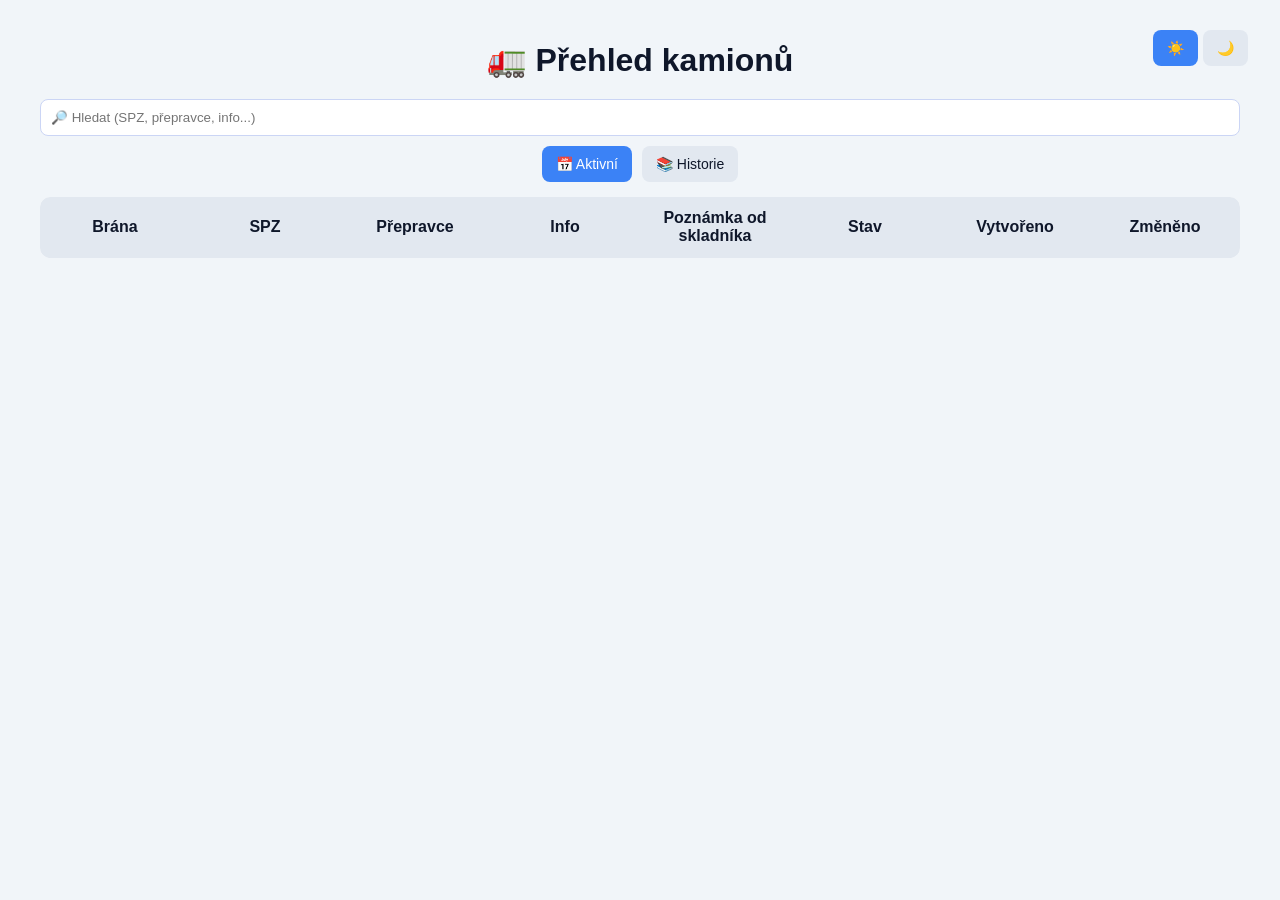
<file: html/index.html>
<!DOCTYPE html>
<html lang="cs">
<head>
    <meta charset="UTF-8">
    <title>Warehouse Traffic</title>

    <!-- 🔥 důležité ID -->
    <link id="themeStylesheet" rel="stylesheet" href="../css/style.css">
</head>
<body>

<!-- 🌞 / 🌙 TOGGLE -->
<div class="theme-toggle">
    <button id="lightBtn" class="filter-btn">☀️</button>
    <button id="darkBtn" class="filter-btn">🌙</button>
</div>

<div class="container">
    <h1>🚛 Přehled kamionů</h1>

    <div class="top-bar">
        <button id="addTruckBtn" style="display:none;">
            ➕ Nový kamion
        </button>

        <input
                type="text"
                id="searchInput"
                placeholder="🔎 Hledat (SPZ, přepravce, info...)"
        >
    </div>

    <div class="filter-bar">
        <button id="activeBtn" class="filter-btn active">📅 Aktivní</button>
        <button id="historyBtn" class="filter-btn">📚 Historie</button>
    </div>

    <table id="table">
        <thead>
        <tr>
            <th>Brána</th>
            <th>SPZ</th>
            <th>Přepravce</th>
            <th>Info</th>
            <th>Poznámka od skladníka</th>
            <th>Stav</th>
            <th>Vytvořeno</th>
            <th>Změněno</th>
        </tr>
        </thead>
        <tbody></tbody>
    </table>
</div>

<!-- MODAL -->
<div id="modal" class="modal">
    <div class="modal-content">
        <h2 id="modalTitle">Kamion</h2>

        <div class="admin-only">
            <input id="gate" placeholder="Brána">
            <input id="spz" placeholder="SPZ">
            <input id="carrier" placeholder="Přepravce">
        </div>

        <input id="info" placeholder="Info">
        <input id="feedback" placeholder="Poznámka od skladníka">

        <label>Stav</label>
        <select id="status">
            <option value="on_way">🚚 Na cestě</option>
            <option value="waiting_load">⏳ Čeká na nakládku</option>
            <option value="at_ramp">🏭 Na rampě</option>
            <option value="loaded">✅ Naloženo</option>
            <option value="cancelled">❌ Storno</option>
        </select>

        <div class="modal-actions">
            <button id="saveBtn" onclick="saveTruck()">💾 Uložit</button>
            <button id="cancelBtn" onclick="closeModal()">❌ Zrušit</button>
        </div>
    </div>
</div>

<!-- 📅 HISTORY MODAL -->
<div id="historyModal" class="modal">
    <div class="modal-content">
        <h2>Vyber období</h2>

        <label>Od:</label>
        <input type="date" id="dateFrom">

        <label>Do:</label>
        <input type="date" id="dateTo">

        <div class="modal-actions">
            <button onclick="applyDateFilter()">🔎 Filtrovat</button>
            <button onclick="closeHistoryModal()">❌ Zrušit</button>
        </div>
    </div>
</div>

<script type="module" src="../js/app.js"></script>
<script src="../js/theme.js"></script>

</body>
</html>
</file>
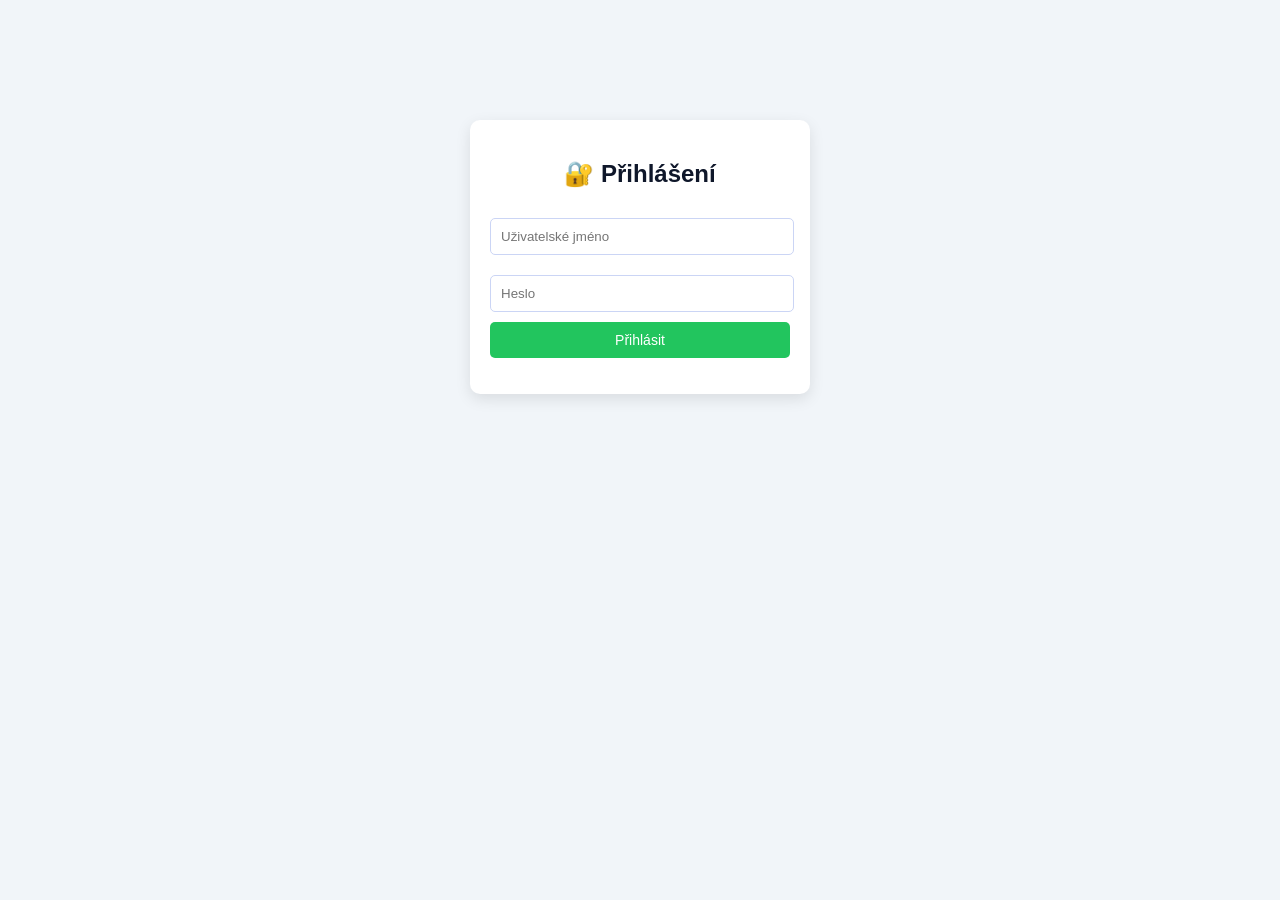
<file: html/login.html>
<!DOCTYPE html>
<html lang="cs">
<head>
    <meta charset="UTF-8">
    <title>Login</title>
    <link rel="stylesheet" href="../css/style.css">
</head>
<body>

<div class="login-container">
    <h2>🔐 Přihlášení</h2>

    <input type="text" id="username" placeholder="Uživatelské jméno">
    <input type="password" id="password" placeholder="Heslo">

    <button onclick="login()">Přihlásit</button>

    <p id="error"></p>
</div>

<script src="../js/login.js"></script>
</body>
</html>
</file>
<file: css/style.css>
body {
    font-family: Arial, sans-serif;
    background: #f1f5f9;
    color: #0f172a;
    margin: 0;
    padding: 20px;
}

.container {
    max-width: 1200px;
    margin: auto;
}

h1 {
    text-align: center;
    margin-bottom: 20px;
}

/* ===================== */
/* TOP BAR */
/* ===================== */

.top-bar {
    display: flex;
    gap: 10px;
    margin-bottom: 10px;
}

.top-bar input {
    flex: 1;
    padding: 10px;
    border-radius: 8px;
    border: 1px solid #cbd5f5;
    background: white;
}

/* ===================== */
/* FILTER BAR */
/* ===================== */

.filter-bar {
    display: flex;
    justify-content: center;
    gap: 10px;
    margin-bottom: 15px;
}

.filter-btn {
    background: #e2e8f0;
    color: #0f172a;
}

.filter-btn.active {
    background: #3b82f6;
    color: white;
}

.filter-btn:hover {
    background: #cbd5f5;
}

/* ===================== */
/* TABULKA */
/* ===================== */

table {
    width: 100%;
    border-collapse: collapse;
    background: white;
    border-radius: 10px;
    overflow: hidden;
    table-layout: fixed;
}

thead {
    background: #e2e8f0;
}

th, td {
    padding: 12px;
    text-align: center;
    word-wrap: break-word;
    white-space: normal;
}

th {
    cursor: pointer;
    transition: 0.2s;
}

th:hover {
    background: #cbd5f5;
}

tr {
    border-bottom: 1px solid #e2e8f0;
    transition: 0.2s;
}

tr:hover {
    background: #f1f5f9;
    cursor: pointer;
}

/* ===================== */
/* STATUS BARVY */
/* ===================== */

.status-ok {
    background: rgba(34,197,94,0.15);
}

.status-waiting {
    background: rgba(234,179,8,0.15);
}

.status-problem {
    background: rgba(239,68,68,0.15);
}

/* ===================== */
/* LOGIN */
/* ===================== */

.login-container {
    max-width: 300px;
    margin: 100px auto;
    background: white;
    padding: 20px;
    border-radius: 10px;
    text-align: center;
    box-shadow: 0 5px 15px rgba(0,0,0,0.1);
}

.login-container input {
    width: 94%;
    padding: 10px;
    margin: 10px 0;
    border: 1px solid #cbd5f5;
    border-radius: 5px;
}

.login-container button {
    width: 100%;
    padding: 10px;
    background: #22c55e;
    border: none;
    color: white;
    border-radius: 5px;
    cursor: pointer;
    transition: 0.2s;
}

.login-container button:hover {
    background: #16a34a;
}

#error {
    color: #dc2626;
}

/* ===================== */
/* BUTTONS */
/* ===================== */

button {
    font-size: 14px;
    padding: 10px 14px;
    border-radius: 8px;
    border: none;
    cursor: pointer;
    transition: 0.2s;
}

/* ADD BUTTON */

#addTruckBtn {
    background: #3b82f6;
    color: white;
    white-space: nowrap;
}

#addTruckBtn:hover {
    background: #2563eb;
}

/* MODAL BUTTONS */

.modal-actions {
    margin-top: 15px;
    display: flex;
    gap: 10px;
    justify-content: center;
}

#saveBtn {
    background: #22c55e;
    color: white;
}

#saveBtn:hover {
    background: #16a34a;
}

#cancelBtn {
    background: #ef4444;
    color: white;
}

#cancelBtn:hover {
    background: #dc2626;
}

/* ===================== */
/* MODAL */
/* ===================== */

.modal {
    display: none;
    position: fixed;
    top: 0;
    left: 0;
    width: 100%;
    height: 100%;
    background: rgba(0,0,0,0.3);
}

.modal-content {
    background: white;
    padding: 20px;
    margin: 100px auto;
    width: 320px;
    border-radius: 10px;
    text-align: center;
    animation: fadeIn 0.2s ease;
    box-shadow: 0 10px 25px rgba(0,0,0,0.15);
}

.modal-content input,
.modal-content select {
    width: 94%;
    margin: 10px 0;
    padding: 10px;
    border-radius: 5px;
    border: 1px solid #cbd5f5;
}

/* ===================== */
/* ANIMACE */
/* ===================== */

@keyframes fadeIn {
    from {
        opacity: 0;
        transform: translateY(-10px);
    }
    to {
        opacity: 1;
        transform: translateY(0);
    }
}

/* ===================== */
/* NOVÉ STATUSY */
/* ===================== */

.status-on_way {
    background: rgba(59,130,246,0.15);
}

.status-waiting_load {
    background: rgba(234,179,8,0.15);
}

.status-at_ramp {
    background: rgba(168,85,247,0.15);
}

.status-loaded {
    background: rgba(34,197,94,0.15);
}

/* ===================== */
/* THEME TOGGLE */
/* ===================== */

.theme-toggle {
    padding: 10px 12px; /* aby to nebylo namačkaný */
    position: fixed;
    top: 20px;
    right: 20px;
    display: flex;
    gap: 5px;
    z-index: 999;
}
.status-cancelled {
    background: rgba(239,68,68,0.25); /* červená */
    text-decoration: line-through;
    opacity: 0.8;
}
</file>
